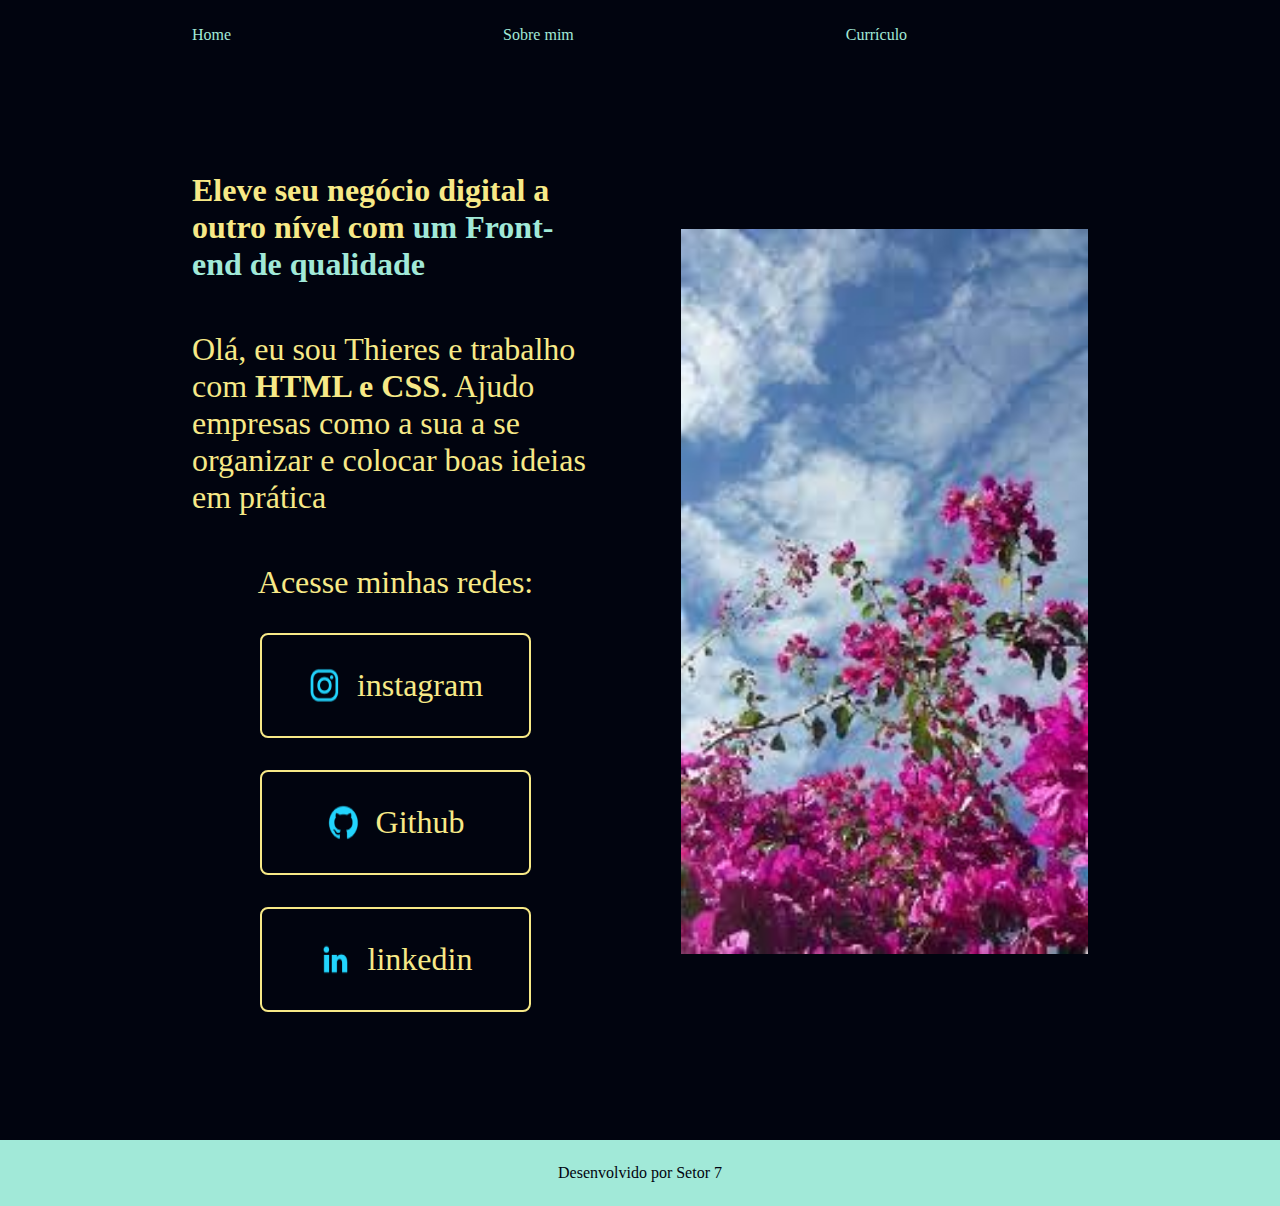
<file: index.html>
<!DOCTYPE html>
<html lang="pt-br">
<head>
    <meta charset="UTF-8">
    <meta name="viewport" content="width=device-width, initial-scale=1.0">
    <link rel="stylesheet" href="./styles/style.css">
    <title>Projeto-UM</title>
</head>
<body>
    <header class="=cabeca">
        <nav class="cabeca__menu"> 
            <a class="menu__home" href="index.html"> Home</a>
            <a class="menu__home" href="about.html"> Sobre mim</a>
            <a class="menu__home" href="curriculo.html">Currículo</a>
        </nav>
    </header>
    <main class="principal">
        <section class="texto__principal">
            <h1 class="textoh1"> Eleve seu negócio digital a outro nível com <strong class="negrito" > um Front-end de qualidade</strong> </h1>
            <p1 class="textop1">Olá, eu sou <span class="nome">Thieres</span> e trabalho com <strong> HTML e CSS</strong>. Ajudo empresas como a sua a se organizar e colocar boas ideias em prática</p1>
           
            <div class="buton">
                <h2 class="textoh2">Acesse minhas redes:</h2>
                <a href="" class="butonlink"> <img src="./assest/instagram.png"> instagram</a>
                <a class="butonlink"><img src="./assest/github.png"> Github</a>
                <a class="butonlink"><img src="./assest/linkedin.png"> linkedin</a>
            </div>
        </section>
        <img class="imagem1" src="./assest/image.jpg">
    </main>
    <footer class="rodape"> <p>Desenvolvido por Setor 7</p>   </footer>
    
</body>
</html>
</file>
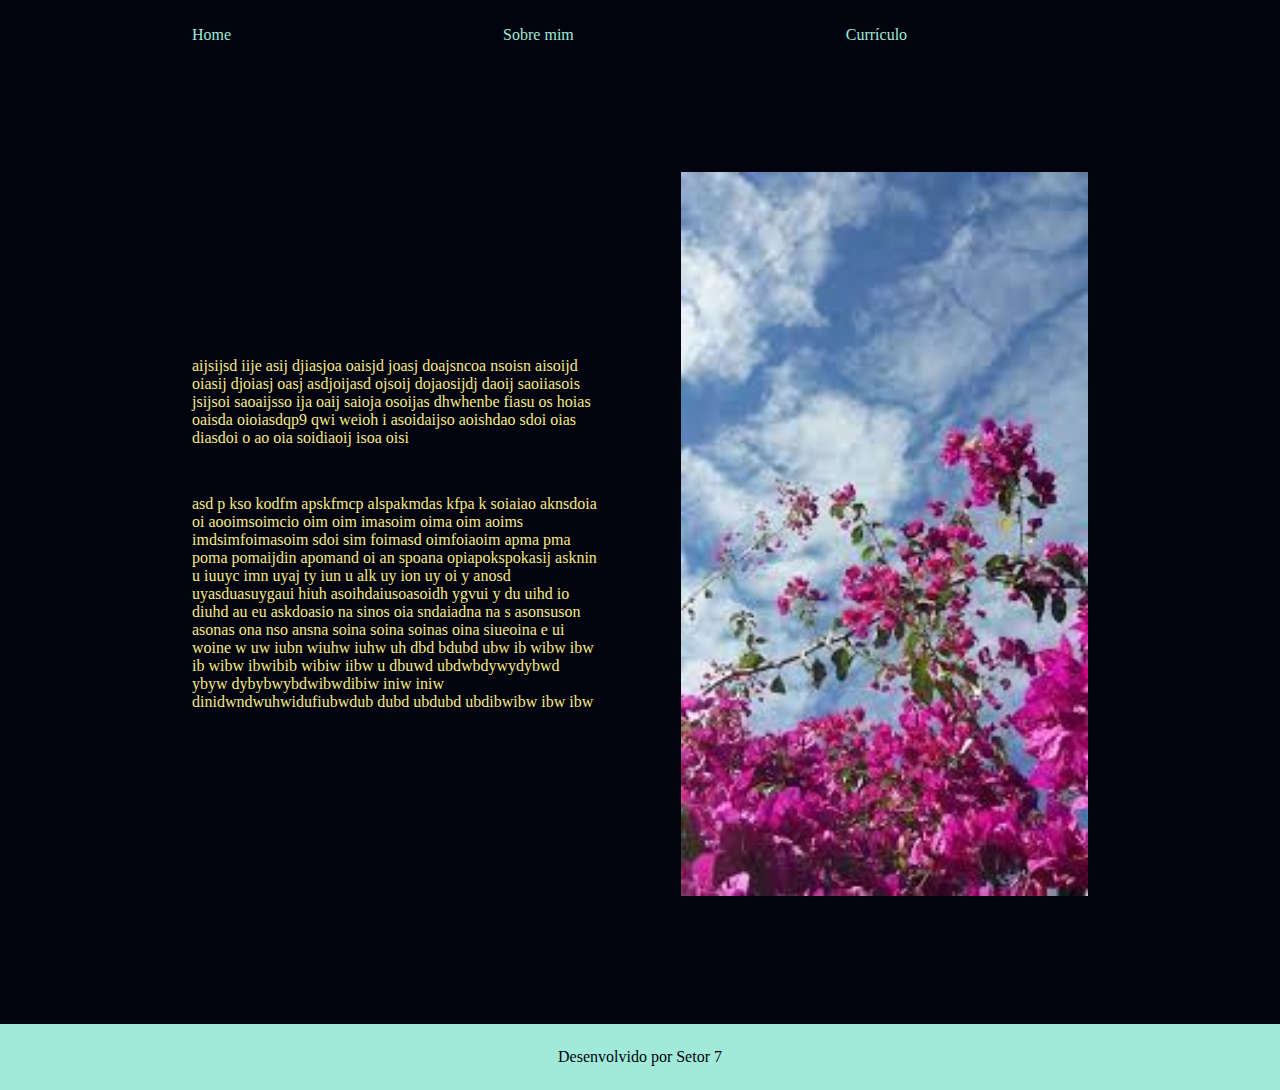
<file: about.html>
<!DOCTYPE html>
<html lang="pt-br">
<head>
    <meta charset="UTF-8">
    <meta name="viewport" content="width=device-width, initial-scale=1.0">
   <link rel="stylesheet" href="./styles/style.css">
    <title>Sobre mim</title>
    
</head>
<body>
    <header>
        <nav class="cabeca__menu"> 
            <a class="menu__home" href="index.html"> Home</a>
            <a class="menu__home" href="about.html"> Sobre mim</a>
            <a class="menu__home" href="curriculo.html">Currículo</a>
        </nav>
    </header>
    <main class="principal">
        <section class="texto__principal">
            <p> aijsijsd iije asij djiasjoa oaisjd  joasj doajsncoa nsoisn aisoijd oiasij djoiasj oasj asdjoijasd ojsoij dojaosijdj daoij saoiiasois jsijsoi saoaijsso ija oaij saioja osoijas dhwhenbe fiasu  os hoias  oaisda oioiasdqp9 qwi weioh i asoidaijso aoishdao sdoi oias diasdoi o ao oia soidiaoij isoa oisi </p>
            <p> asd p kso kodfm apskfmcp alspakmdas kfpa k soiaiao aknsdoia oi aooimsoimcio oim oim imasoim oima oim aoims imdsimfoimasoim sdoi sim foimasd oimfoiaoim apma pma poma pomaijdin apomand oi an spoana opiapokspokasij asknin u iuuyc imn uyaj ty iun u alk uy ion uy oi y anosd uyasduasuygaui hiuh asoihdaiusoasoidh ygvui y du uihd io diuhd au eu askdoasio na sinos oia sndaiadna na s  asonsuson asonas ona nso ansna soina soina soinas oina siueoina e ui woine w uw iubn wiuhw iuhw uh dbd bdubd ubw ib wibw ibw ib wibw ibwibib wibiw iibw u dbuwd ubdwbdywydybwd ybyw dybybwybdwibwdibiw iniw iniw dinidwndwuhwidufiubwdub dubd ubdubd ubdibwibw ibw ibw</p>
        </section>
        <img class="imagem1" src="./assest/image.jpg" alt="flores">
    </main>
    <footer class="rodape"> <p>Desenvolvido por Setor 7</p>   </footer>
</body>
</html>
</file>
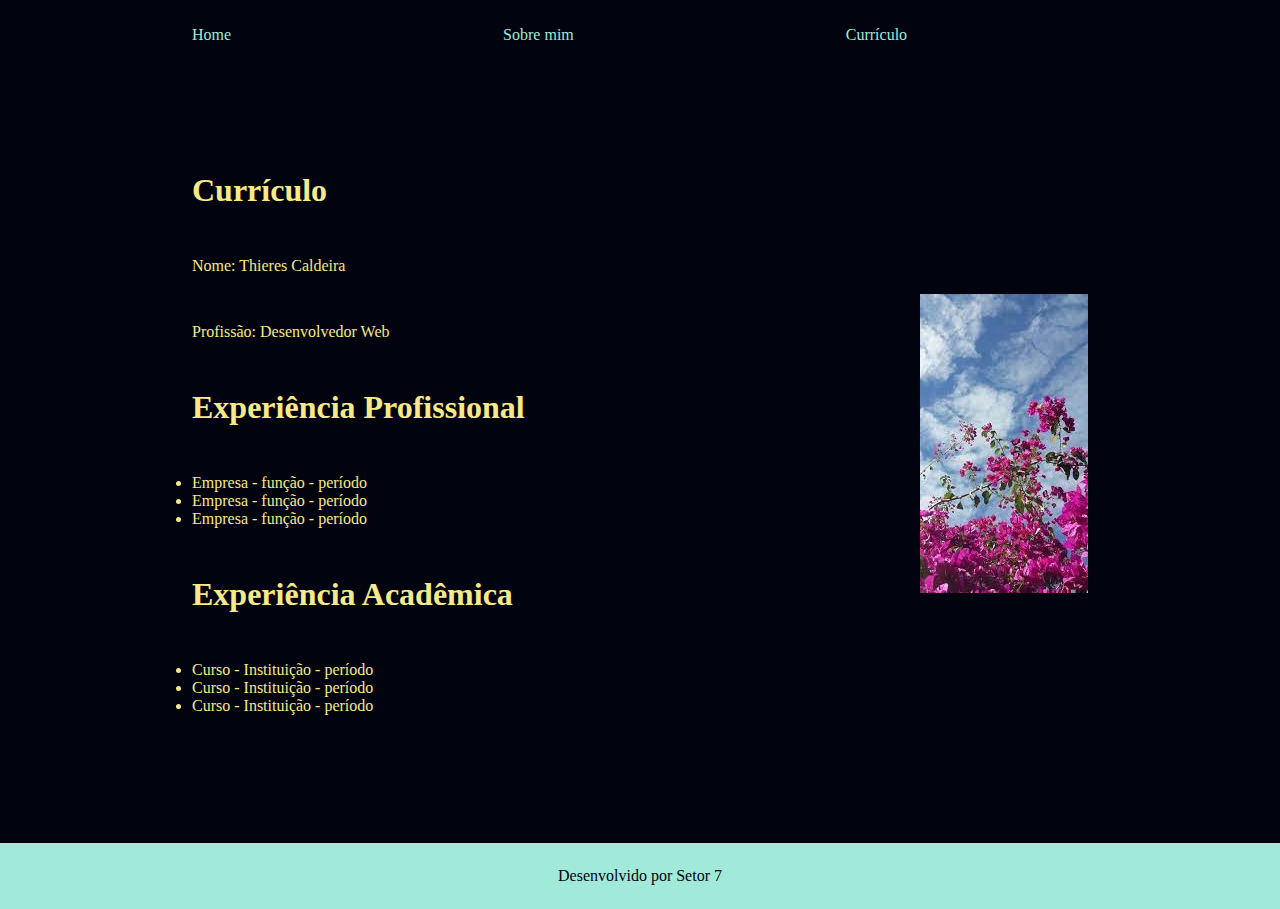
<file: curriculo.html>
<!DOCTYPE html>
<html lang="pt-br">
<head>
    <meta charset="UTF-8">
    <meta name="viewport" content="width=device-width, initial-scale=1.0">
   <link rel="stylesheet" href="./styles/style.css">
    <title>curriculo</title>
    
</head>
<body>
    <header>
        <nav class="cabeca__menu"> 
            <a class="menu__home" href="index.html"> Home</a>
            <a class="menu__home" href="about.html"> Sobre mim</a>
            <a class="menu__home" href="curriculo.html">Currículo</a>
        </nav>
    </header>
    <main class="principal">
        <section class="texto__principal">
        <h1 class="textoh1"> Currículo</h1>
        <p> Nome: Thieres Caldeira</p>
        <p>Profissão: Desenvolvedor Web</p>
        <h2 class="textoh1"> Experiência Profissional</h2>
        <ul>
            <li> Empresa - função - período</li>
            <li> Empresa - função - período</li>
            <li> Empresa - função - período</li>
        </ul>
        <h2 class="textoh1"> Experiência Acadêmica</h2>
        <ul>
            <li> Curso - Instituição - período</li>
            <li>Curso - Instituição - período</li>
            <li> Curso - Instituição - período</li>
        </ul>
    </section>
    <img src="./assest/image.jpg">
    </main>
    <footer class="rodape"> <p>Desenvolvido por Setor 7</p>   </footer>
</body>
</html>
</file>
<file: styles/style.css>
*{
    margin: 0;
    padding: 0;
}   
:root{
    --cor-principal:#01040f;
    --cor-secundaria:#F7E987;
    --cor-terciaria:#a1e9d8;

    --fonte-pricipal:ans-serif;
    --fonte-secundaria:'Times New Roman', Times, serif;
}
.principal{
    padding: 10% 15%;
    display: flex;
    align-items: center;
    justify-content: space-between;
    gap: 82px;
}

.texto__principal{
    width: 50%;
    display: flex;
    flex-direction: column;
    gap: 3rem;
}
.textoh1{
    font-size: 2rem;
    font-family: var(--fonte-pricipal);
}
.textop1{
    font-size: 2rem;
    font-family: var(--fonte-secundaria);
}
body{

   /* height: 100vh; */
   box-sizing: border-box;
    background-color: var(--cor-principal);
    color: var(--cor-secundaria);
       
}
.negrito {
    color: var(--cor-terciaria);
}
.buton{
    display: flex;
    justify-content: space-between;
    flex-direction: column;
    align-items: center ;
    gap: 32px;
}
.textoh2{
    font-family:var(--fonte-secundaria);
    font-weight: 300;
    font-size: 2rem;

}
.butonlink{
    
    display: flex;
    justify-content: center;
    gap: 1rem;
    width: 50%;
    text-align: center;
    border-radius: 0.5rem;
    font-size: 2rem;
    padding : 2rem;
    text-decoration: none;
    color: var(--cor-secundaria);
    border: 2px solid var(--cor-secundaria);
    font-family: var(--fonte-secundaria)
    

}
.nome:hover{
    color: var(--cor-terciaria);
}
.butonlink:hover{
    background-color: #272727;
}
.rodape{
    padding: 24px;
    color: var(--cor-principal);
    background-color: var(--cor-terciaria);
    text-align:center;
    font-family: var(--fonte-secundaria);
    font-size: 1rem;
    
}
.imagem1{
    width: 50%;
}
.cabeca__menu{
    display: flex;
    gap: 5rem;
    
}
.cabeca{
    font-family: var(--fonte-pricipal);
    font-size: 2rem;
    font-weight: 600;
    color: var(--cor-terciaria);
   
}
.menu__home{
    padding:2% 0 0 15% ;
    text-decoration: none;
    color:var(--cor-terciaria);
}
@media( max-width: 1200px) {
    .cabeca{
        padding: 10%;
    }
    .cabeca__menu{
        
        justify-content: center;
    }
    .principal{
        flex-direction: column-reverse;
        padding: 5%;
    }
    .texto__principal{
        width: auto;
    }
}
</file>
